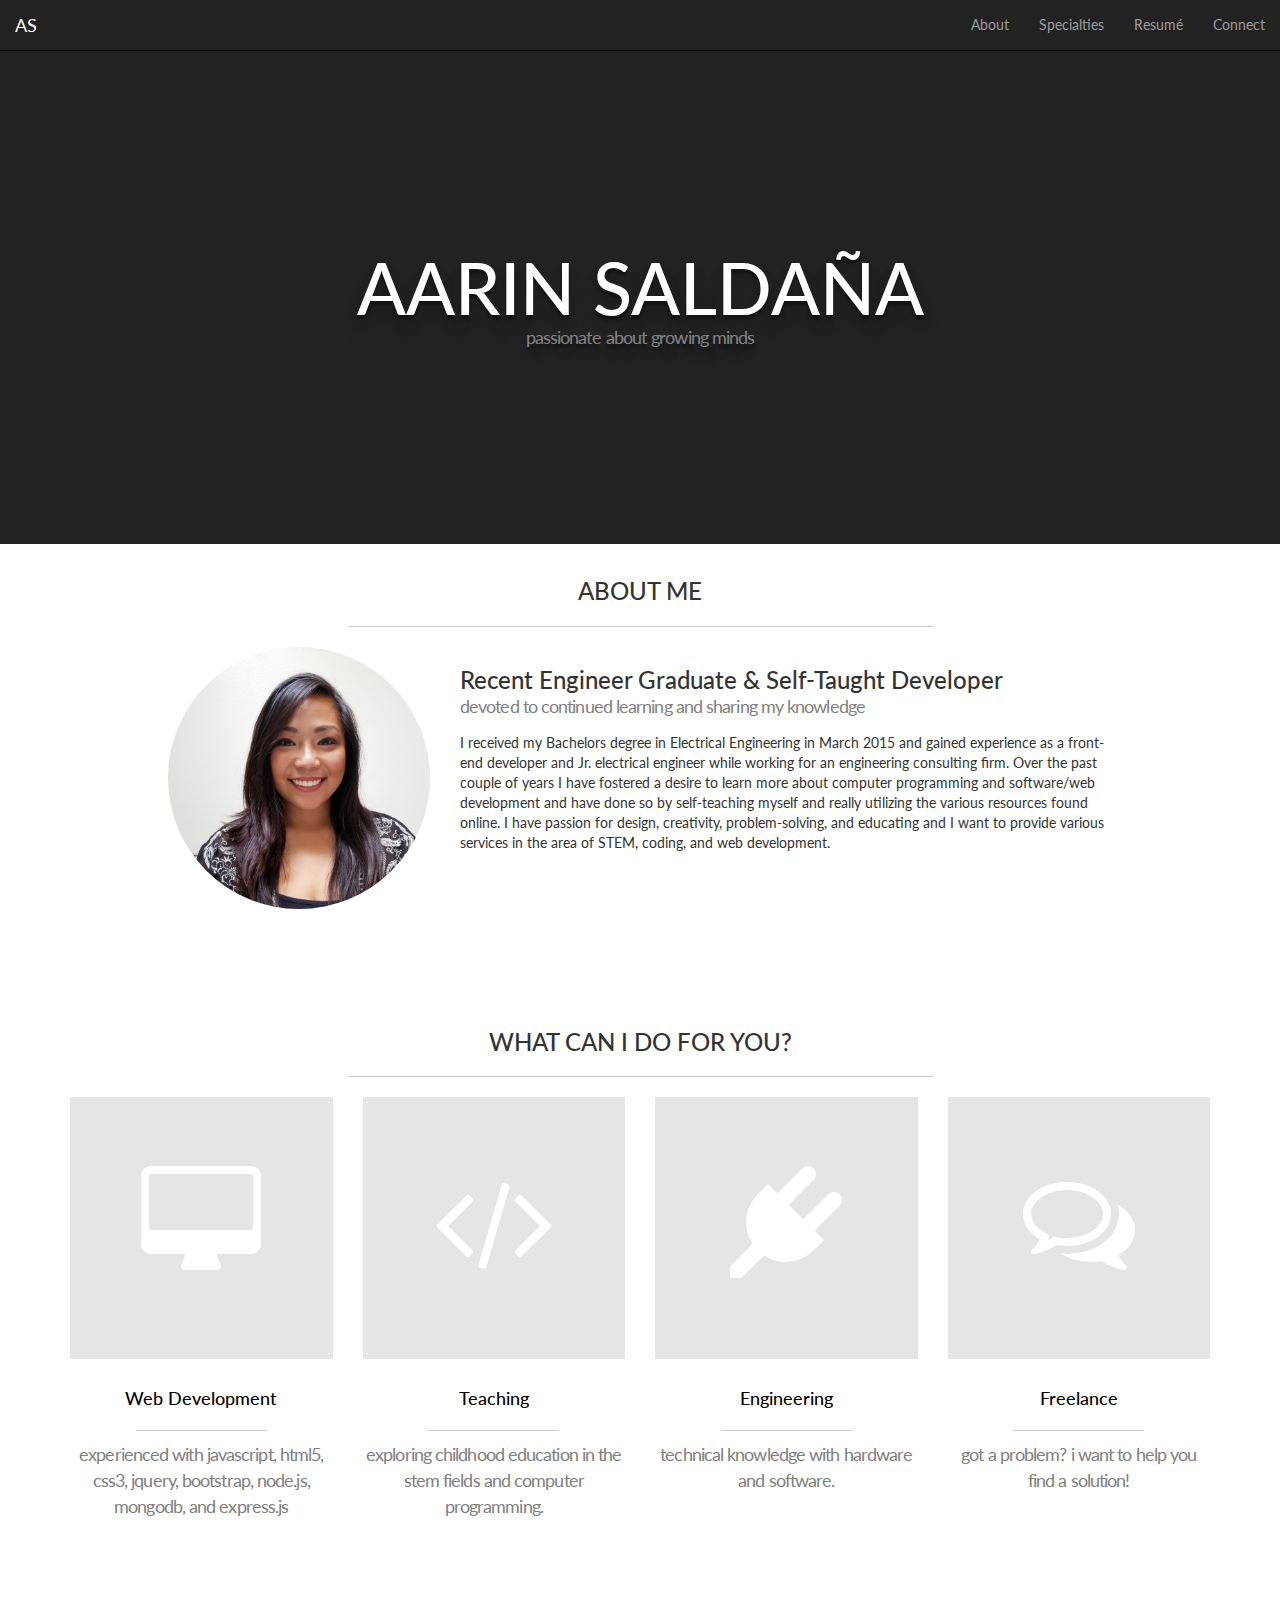
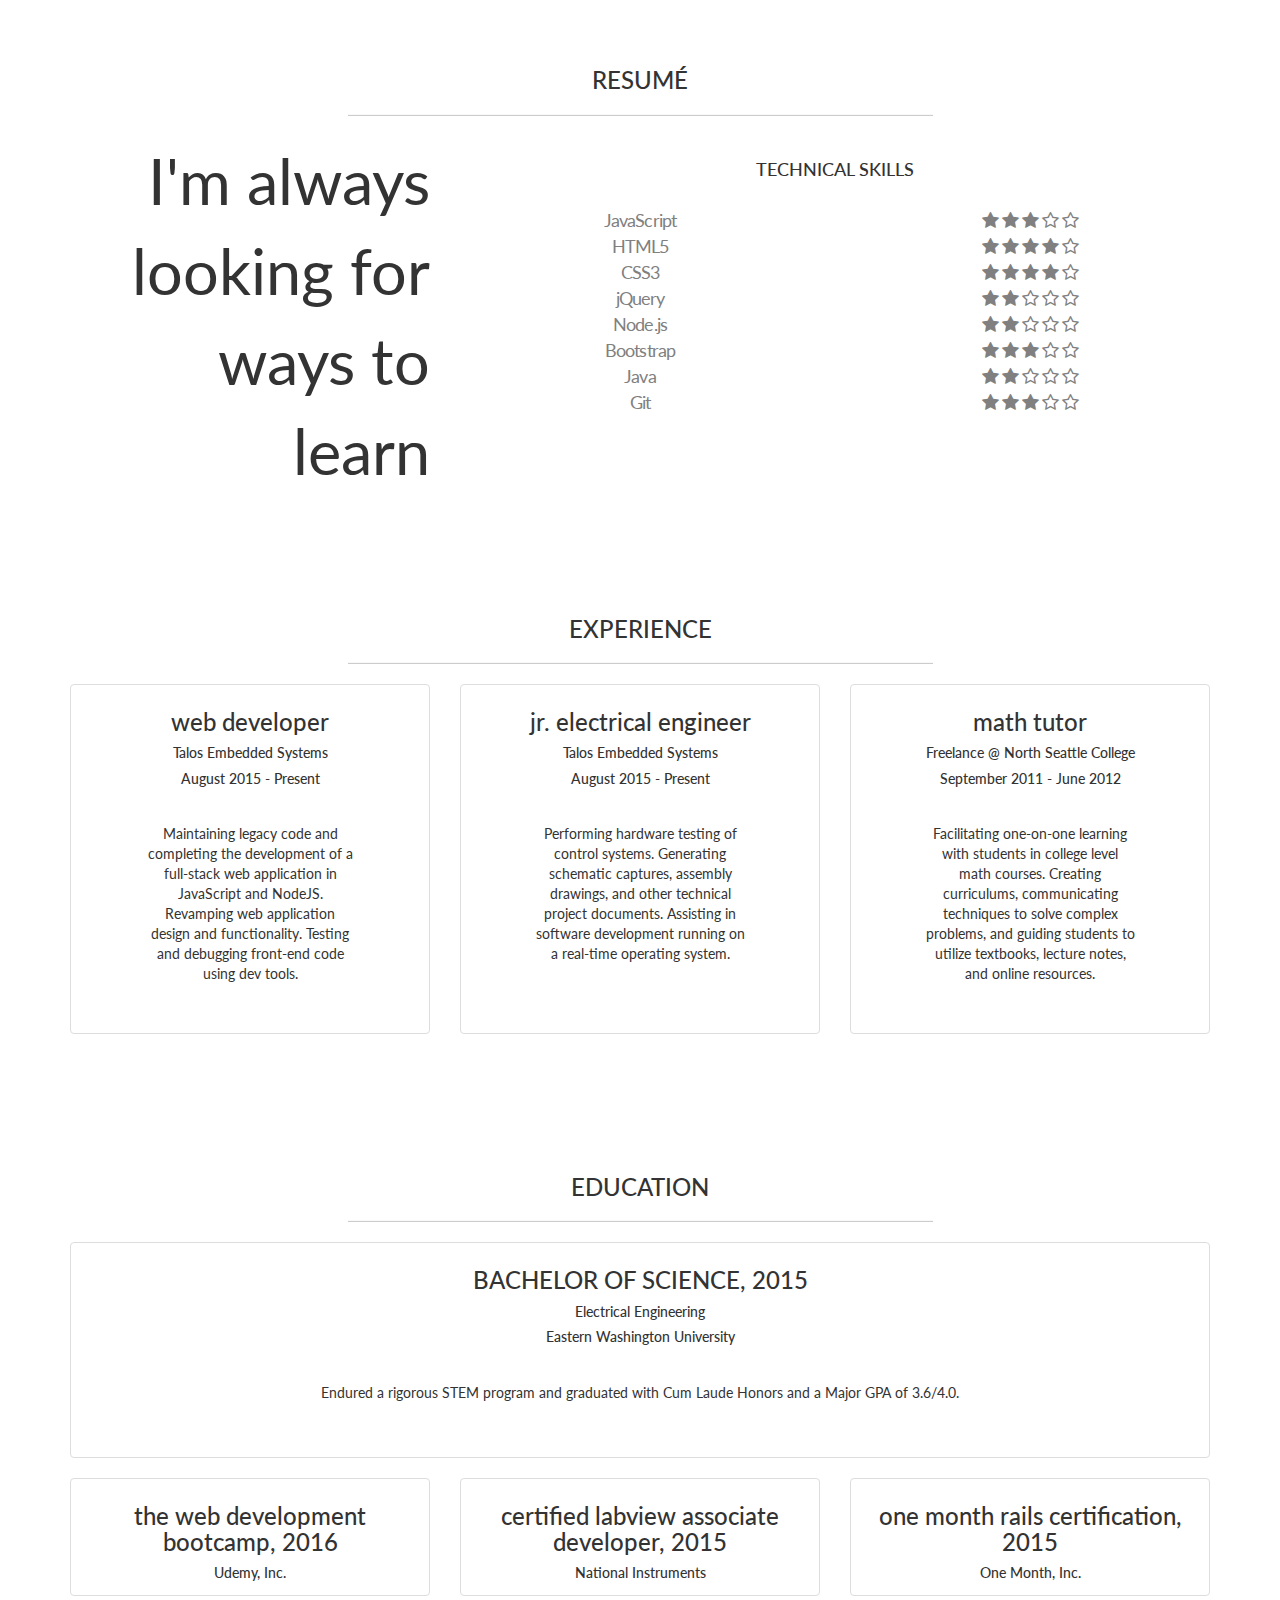
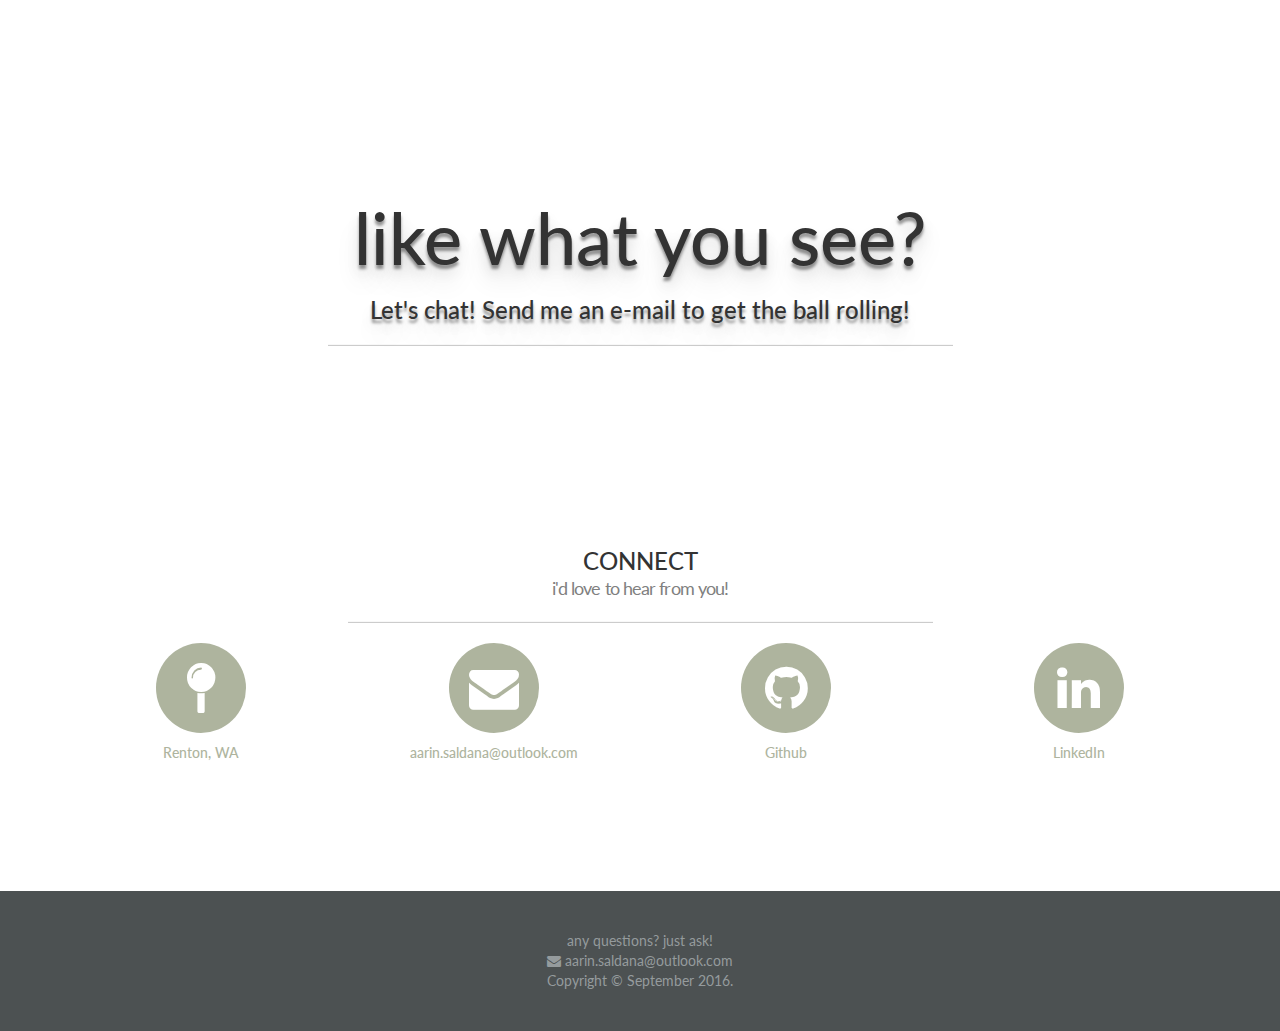
<file: index.html>
<!DOCTYPE html>
<html lang="en">
<head>
    <meta charset="UTF-8">
    <title>Aarin Salda&ntilde;a: Profile</title>
    <!--links to stylesheets-->
    <link rel="stylesheet" type="text/css" href="https://maxcdn.bootstrapcdn.com/bootstrap/3.3.5/css/bootstrap.min.css">
    <link rel="stylesheet" type="text/css" href="https://maxcdn.bootstrapcdn.com/font-awesome/4.4.0/css/font-awesome.min.css">
    <link href='https://fonts.googleapis.com/css?family=Lato:400,400italic,700' rel='stylesheet' type='text/css'>
    <link rel="stylesheet" href="app.css">
    <!-- bootstrap mobile first -->
    <meta name="viewport" content="width=device-width, initial-scale=1, maximum-scale=1, user-scalable=no">
</head>
<body>

<!--bootstrap navbar-->
<nav class="navbar navbar-inverse navbar-fixed-top">
    <div class="container-fluid">
        <div class="navbar-header">
            <button type="button" class="navbar-toggle collapsed" data-toggle="collapse" data-target="#navbar" aria-expanded="false" aria-controls="navbar">
                <span class="sr-only">Toggle navigation</span>
                <span class="icon-bar"></span>
                <span class="icon-bar"></span>
                <span class="icon-bar"></span>
            </button>
            <a class="navbar-brand" href="#landing">AS</a>
        </div>
        <div id="navbar" class="collapse navbar-collapse">
            <ul class="nav navbar-nav">
                <!--<li class="active"><a href="/home">Home</a></li>-->
            </ul>
            <ul class="nav navbar-nav navbar-right">
                <li><a href="#about">About</a></li>
                <li><a href="#specialties">Specialties</a></li>
                <li><a href="#resume">Resum&eacute;</a></li>
                <li><a href="#connect">Connect</a></li>
            </ul>
        </div>
    </div>
</nav>

<!-- #landing -->
<a name="landing"></a>
<div id="landing">
    <div class="container-fluid">
        <div class="row">
            <div class="col-xs-12">
                <div class="content">
                    <h1 class="title">Aarin Saldaña</h1>
                    <h3 class="highlight">Passionate about growing minds</h3>
                </div>
            </div>
        </div>
    </div>
</div>

<!-- #about -->
<a name="about"></a>
<div class="container top-padding">
    <div class="row">
        <h3 class="title">About Me</h3>
        <hr>
        <div class="col-md-12">
            <div class="row">
                <div class="col-sm-3 col-md-offset-1">
                    <img class="img-responsive img-circle headshot" src="headshot.jpg">
                </div>
                <div class="col-md-7">
                    <h3>Recent Engineer Graduate & Self-Taught Developer</h3>
                    <div class="highlight">Devoted to continued learning and sharing my knowledge</div>
                    <div class="top-padding">
                        I received my Bachelors degree in Electrical Engineering in March 2015 and gained experience as a
                        front-end developer and Jr. electrical engineer while working for an engineering consulting firm.
                        Over the past couple of years I have fostered a desire to learn more about computer programming and
                        software/web development and have done so by self-teaching myself and really utilizing the various
                        resources found online. I have passion for design, creativity, problem-solving, and educating and I want
                        to provide various services in the area of STEM, coding, and web development.
                    </div>

                </div>
            </div>
        </div>
    </div>
</div>

<!-- #specialties -->
<a name="specialties"></a>
<div class="container featured">
    <div class="row text-center">
        <h3 class="title">What can I do for you?</h3>
        <hr>
        <div class="col-xs-12 col-sm-3">
            <a>
                <i class="fa fa-desktop" aria-hidden="true"></i>
                <div class="bottom-padding">
                    <h4>Web Development</h4>
                    <hr>
                    <div class="highlight">
                        Experienced with JavaScript, HTML5, CSS3, jQuery, Bootstrap, Node.js, MongoDB, and Express.js
                    </div>
                </div>
            </a>
        </div>
        <div class="col-xs-12 col-sm-3">
            <a>
                <i class="fa fa-code" aria-hidden="true"></i>
                <div class="bottom-padding">
                    <h4>Teaching</h4>
                    <hr>
                    <div class="highlight">
                        Exploring childhood education in the STEM fields and computer programming.
                    </div>
                </div>
            </a>
        </div>
        <div class="col-xs-12 col-sm-3">
            <a>
                <i class="fa fa-plug" aria-hidden="true"></i>
                <div class="bottom-padding">
                    <h4>Engineering</h4>
                    <hr>
                    <div class="highlight">
                        Technical knowledge with hardware and software.
                    </div>
                </div>
            </a>
        </div>
        <div class="col-xs-12 col-sm-3">
            <a>
                <i class="fa fa-comments-o" aria-hidden="true"></i>
                <div class="bottom-padding">
                    <h4>Freelance</h4>
                    <hr>
                    <div class="highlight">
                        Got a problem? I want to help you find a solution!
                    </div>
                </div>
            </a>
        </div>
    </div>
</div>

<!-- #resume -->
<a name="resume"></a>
<div class="container featured text-center">
    <div class="row">
        <h3 class="title">Resum&eacute;</h3>
        <hr>
        <div class="col-s-12 col-md-4 large-right">
            I'm always looking for ways to learn
        </div>
        <div class="col-s-12 col-md-8">
            <div class="top-padding bottom-padding title">
                <h4>Technical Skills</h4>
            </div>
            <div class="title-highlight">
                    <div class="row">
                        <div class="col-xs-6">
                            JavaScript
                        </div>
                        <div class="col-xs-6">
                            <i class="fa fa-star" aria-hidden="true"></i>
                            <i class="fa fa-star" aria-hidden="true"></i>
                            <i class="fa fa-star" aria-hidden="true"></i>
                            <i class="fa fa-star-o" aria-hidden="true"></i>
                            <i class="fa fa-star-o" aria-hidden="true"></i>
                        </div>
                    </div>
                    <div class="row">
                        <div class="col-xs-6">
                            HTML5
                        </div>
                        <div class="col-xs-6">
                            <i class="fa fa-star" aria-hidden="true"></i>
                            <i class="fa fa-star" aria-hidden="true"></i>
                            <i class="fa fa-star" aria-hidden="true"></i>
                            <i class="fa fa-star" aria-hidden="true"></i>
                            <i class="fa fa-star-o" aria-hidden="true"></i>
                        </div>
                    </div>
                <div class="row">
                    <div class="col-xs-6">
                        CSS3
                    </div>
                    <div class="col-xs-6">
                        <i class="fa fa-star" aria-hidden="true"></i>
                        <i class="fa fa-star" aria-hidden="true"></i>
                        <i class="fa fa-star" aria-hidden="true"></i>
                        <i class="fa fa-star" aria-hidden="true"></i>
                        <i class="fa fa-star-o" aria-hidden="true"></i>
                    </div>
                </div>
                <div class="row">
                    <div class="col-xs-6">
                        jQuery
                    </div>
                    <div class="col-xs-6">
                        <i class="fa fa-star" aria-hidden="true"></i>
                        <i class="fa fa-star" aria-hidden="true"></i>
                        <i class="fa fa-star-o" aria-hidden="true"></i>
                        <i class="fa fa-star-o" aria-hidden="true"></i>
                        <i class="fa fa-star-o" aria-hidden="true"></i>
                    </div>
                </div>
                <div class="row">
                    <div class="col-xs-6">
                        Node.js
                    </div>
                    <div class="col-xs-6">
                        <i class="fa fa-star" aria-hidden="true"></i>
                        <i class="fa fa-star" aria-hidden="true"></i>
                        <i class="fa fa-star-o" aria-hidden="true"></i>
                        <i class="fa fa-star-o" aria-hidden="true"></i>
                        <i class="fa fa-star-o" aria-hidden="true"></i>
                    </div>
                </div>
                <div class="row">
                    <div class="col-xs-6">
                        Bootstrap
                    </div>
                    <div class="col-xs-6">
                        <i class="fa fa-star" aria-hidden="true"></i>
                        <i class="fa fa-star" aria-hidden="true"></i>
                        <i class="fa fa-star" aria-hidden="true"></i>
                        <i class="fa fa-star-o" aria-hidden="true"></i>
                        <i class="fa fa-star-o" aria-hidden="true"></i>
                    </div>
                </div>
                <div class="row">
                    <div class="col-xs-6">
                        Java
                    </div>
                    <div class="col-xs-6">
                        <i class="fa fa-star" aria-hidden="true"></i>
                        <i class="fa fa-star" aria-hidden="true"></i>
                        <i class="fa fa-star-o" aria-hidden="true"></i>
                        <i class="fa fa-star-o" aria-hidden="true"></i>
                        <i class="fa fa-star-o" aria-hidden="true"></i>
                    </div>
                </div>
                <div class="row">
                    <div class="col-xs-6">
                        Git
                    </div>
                    <div class="col-xs-6">
                        <i class="fa fa-star" aria-hidden="true"></i>
                        <i class="fa fa-star" aria-hidden="true"></i>
                        <i class="fa fa-star" aria-hidden="true"></i>
                        <i class="fa fa-star-o" aria-hidden="true"></i>
                        <i class="fa fa-star-o" aria-hidden="true"></i>
                    </div>
                </div>
            </div>
        </div>
    </div>
</div>
<!-- Experience Container -->
<div class="container experience">
    <div class="row text-center">
        <h3 class="title">Experience</h3>
        <hr>
        <div class="col-md-4">
            <div class="thumbnail">
                    <h3 class="subtitle">Web Developer</h3>
                    <h5>Talos Embedded Systems</h5>
                    <h5 class="bottom-padding">August 2015 - Present</h5>
                <div class="desc">
                    Maintaining legacy code and completing the development of a full-stack web application in JavaScript and NodeJS. Revamping web application design and functionality. Testing and debugging front-end code using dev tools.                </div>
            </div>
        </div>
        <div class="col-md-4">
            <div class="thumbnail">
                <h3 class="subtitle">Jr. Electrical Engineer</h3>
                <h5>Talos Embedded Systems</h5>
                <h5 class="bottom-padding">August 2015 - Present</h5>
                <div class="desc">
                    Performing hardware testing of control systems. Generating schematic captures, assembly drawings, and other technical project documents. Assisting in software development running on a real-time operating system.
                </div>
            </div>
        </div>
        <div class="col-md-4">
            <div class="thumbnail">
                <h3 class="subtitle">Math Tutor</h3>
                <h5>Freelance @ North Seattle College</h5>
                <h5 class="bottom-padding">September 2011 - June 2012</h5>
                <div class="desc">
                    Facilitating one-on-one learning with students in college level math courses. Creating curriculums, communicating techniques to solve complex problems, and guiding students to utilize textbooks, lecture notes, and online resources.
                    <br><br>
                </div>
            </div>
        </div>
    </div>
</div>
<!-- Education Container -->
<div class="container">
    <div class="row text-center">
        <h3 class="title">Education</h3>
        <hr>
        <div class="col-lg-12">
            <div class="thumbnail">
                <h3 class="title">Bachelor of Science, 2015</h3>
                <h5>Electrical Engineering</h5>
                <h5 class="bottom-padding">Eastern Washington University</h5>
                <div class="desc">
                    Endured a rigorous STEM program and graduated with Cum Laude Honors and a Major GPA of 3.6/4.0.
                </div>
            </div>
        </div>
        <div class="col-sm-4">
            <div class="thumbnail">
                <h3 class="subtitle">The Web Development Bootcamp, 2016</h3>
                <h5>Udemy, Inc.</h5>
            </div>
        </div>
        <div class="col-sm-4">
            <div class="thumbnail">
                <h3 class="subtitle">Certified LabVIEW Associate Developer, 2015</h3>
                <h5>National Instruments</h5>
            </div>
        </div>
        <div class="col-sm-4">
            <div class="thumbnail">
                <h3 class="subtitle">One Month Rails Certification, 2015</h3>
                <h5>One Month, Inc.</h5>
            </div>
        </div>
    </div>
</div>

<!-- Portfolio Action Container with Parallax Effect -->
<div id="portfolio-action">
    <div class="container-fluid parallax">
        <div class="row">
            <div class="col-xs-12">
                <div class="content">
                    <h1 class="subtitle">Like what you see?</h1>
                    <h3>Let's chat! Send me an e-mail to get the ball rolling!</h3>
                    <hr>
                </div>
            </div>
        </div>
    </div>
</div>

<!-- #connect -->
<a name="connect"></a>
<div class="container connect bottom-padding">
    <div class="row text-center">
        <h3 class="title">Connect</h3>
        <div class="highlight">I'd love to hear from you!</div>
        <hr>
        <div class="col-xs-6 col-sm-3">
            <a>
                <i class="fa fa-map-pin" aria-hidden="true"></i>
                <br>
                <span class="h5">Renton, WA</span>
            </a>
        </div>
        <div class="col-xs-6 col-sm-3">
            <a>
                <i class="fa fa-envelope" aria-hidden="true"></i>
                <br>
                <span class="h5">aarin.saldana@outlook.com</span>
            </a>
        </div>
        <div class="col-xs-6 col-sm-3">
            <a href="https://github.com/aarin">
                <i class="fa fa-github" aria-hidden="true"></i>
                <br>
                <span class="h5">Github</span>
            </a>
        </div>
        <div class="col-xs-6 col-sm-3">
            <a href="https://www.linkedin.com/in/aarinsaldana">
                <i class="fa fa-linkedin"></i>
                <br>
                <span class="h5">LinkedIn</span><br></a>
        </div>
    </div>
</div>

<div class="footer">
    <div class="container">
        <div class="row">
            <div class="col-xs-12">
                <div class="subtitle">Any Questions? Just ask!</div>
                <i class="fa fa-envelope" aria-hidden="true"></i> aarin.saldana@outlook.com
                <div>Copyright &copy; September 2016.</div>
            </div>
        </div>

    </div>
</div>

<script type="text/javascript">
    window.addEventListener("hashchange", function() { scrollBy(0, -50) })
</script>

<script type="text/javascript" src="https://code.jquery.com/jquery-2.1.4.js"></script>
<script type="text/javascript" src="https://maxcdn.bootstrapcdn.com/bootstrap/3.3.5/js/bootstrap.min.js"></script>

</body>
</html>
</file>
<file: app.css>
body,
html {
    width: 100%;
    font-family: "Lato", "Helvetica Neue";
}

body {
    padding-top: 40px;
}

/******************************************************************************/
/*******                  title and subtitle styling                    *******/
/******************************************************************************/

h1{
    font-size: 72px;
}

hr {
    width: 50%;
    border-top: 1px solid #f8f8f8;
    border-bottom: 1px solid rgba(0,0,0,0.2);
}

.container {
    margin-bottom: 100px;
}

.title {
    text-align: center;
    text-transform: uppercase;
}

.subtitle {
    text-transform: lowercase;
}

.highlight {
    font-size: 1.3em;
    text-transform: lowercase;
    letter-spacing: -0.05em;
    color: gray;
    margin-top: -10px;
}
.title-highlight {
    font-size: 1.3em;
    letter-spacing: -0.05em;
    color: gray;
    margin-top: -10px;
}

.desc {
    text-align: center;
    max-width: 60%;
    margin: 0 auto;
    margin-bottom: 50px;
}

.large-right {
    text-align: right;
    font-size: 4.5em;
}

.top-padding {
    padding-top: 1em;
}

.bottom-padding {
    padding-bottom: 2em;
}


/******************************************************************************/
/*******                      media query for mobile                    *******/
/******************************************************************************/
@media screen and (max-width: 640px) {
    h1 {
        font-size: 50px;
    }
    h3 {
        font-size: 20px;
    }
    .container
    {
        margin-bottom: 30px;
    }
    .desc {
        max-width: 100%;
    }
    .faq {
        max-width: 100% !important;
    }
    .intro .intro-row>div,
    .info .info-row>div{
        /* add margin below stacked divs */
        margin-bottom: 20px;
    }
    .headshot {
        max-width: 55%;
        margin: 0 auto;
    }
    #portfolio-action > .parallax {
        padding-bottom: 3em;
    }
    .featured a {
        padding-bottom: 1em;
    }

    /* add padding to top of pages' landings */
    #services-landing,
    #portfolio-landing,
    #faq-landing,
    #contact-landing {
        padding-top: 30px;
    }

}

/******************************************************************************/
/*******    PARALLAX EFFECTS:                                           *******/
/*******                                                                *******/
/*******       landing            portfolio-action                      *******/
/*******       services-landing                                         *******/
/*******       portfolio-landing                                        *******/
/*******       faq-landing                                         *******/
/*******       contact-landing                                         *******/
/*******       book-landing                                        *******/
/******************************************************************************/
.parallax {
    background-image: url("https://hd.unsplash.com/photo-1466781783364-36c955e42a7f");
    height: inherit;
    /* parallax scrolling effect */
    background-attachment: fixed;
    background-position: top;
    background-repeat: no-repeat;
    background-size: cover;
    -webkit-background-size: cover;
    -moz-background-size: cover;
    -o-background-size: cover;
    margin-bottom: 50px;
}
#landing {
    background: #222;
    color: white;
    width: 100%;
    height: 100%;
}
#landing .subtitle {
    margin-top: 3em;
}

#landing .content {
    padding: 15% 0;
}
#portfolio-action {
    margin-bottom: 100px;
}

/* update background-images for parallax content */
#portfolio-action > .parallax {
    background-image: url("https://hd.unsplash.com/photo-1471899236350-e3016bf1e69e");
}

/* text shadow on parallax content */
.content {
    padding: 5% 0;
    text-align: center;
    text-shadow: 0px 4px 3px rgba(0,0,0,0.4),
    0px 8px 13px rgba(0,0,0,0.1),
    0px 18px 23px rgba(0,0,0,0.1);
}

/******************************************************************************/
/******************************************************************************/
/*******                       ICONS                                    *******/
/******************************************************************************/
/******************************************************************************/
/*******    home:                                                       *******/
/*******                                                                *******/
/*******        intro                                                   *******/
/*******        featured   (with link)                                  *******/
/*******        connect   (with link)                                  *******/
/*******                                                                *******/
/******************************************************************************/
/*******    services:                                                *******/
/*******                                                               *******/
/*******        info                                                    *******/
/******************************************************************************/

/* 'intro' and 'info' icons */
.intro .intro-row i,
.info .info-row i{
    float: left;
    font-size: 40px;
    width: 70px;
    height: 70px;
    text-align: center;
    /* pale green color */
    background-color: #aeb49e;
    color: #fff;
    border-radius: 70px;
    line-height: 70px;
    margin-bottom: 10px;
    margin-right: 30px;
    margin-top: 5px;
}

/* 'featured' with links */
.featured {
    margin-top: 50px;
}

.featured a,
.featured a:hover {
    color: black;
    text-decoration: none;
}

.featured a i {
    width: 100%;
    height: 262px;
    line-height: 250px;
    margin-bottom: 20px;
    color: #fff;
    background: rgb(229,229,229);
    font-size: 8em;
}

.featured a:hover i{
    background: rgba(242,225,104,0.5);
}

/* 'connect' with links */
.connect a,
.connect a:hover {
    color: #aeb49e;
    text-decoration: none;
}

.connect a i {
    text-align: center;
    display: inline-block;
    font-size: 50px;
    color: #fff;
    width: 90px;
    height: 90px;
    /*background-color: rgba(242,225,104,.8);*/
    background-color: #aeb49e;
    border-radius: 90px;
    line-height: 90px;
    margin-bottom: 10px;
}


.connect a:hover i{
    background: rgba(174,180,158, 0.5);
}

/******************************************************************************/
/*******                     footer styling                       *******/
/******************************************************************************/


.footer {
    background: #4C5152;
    color: #959b9d;
    text-align: center;
    padding: 40px 0;
}

.footer .container {
    margin-bottom:0;
}

.experience .thumbnail {
    height: 25em;
}
</file>
